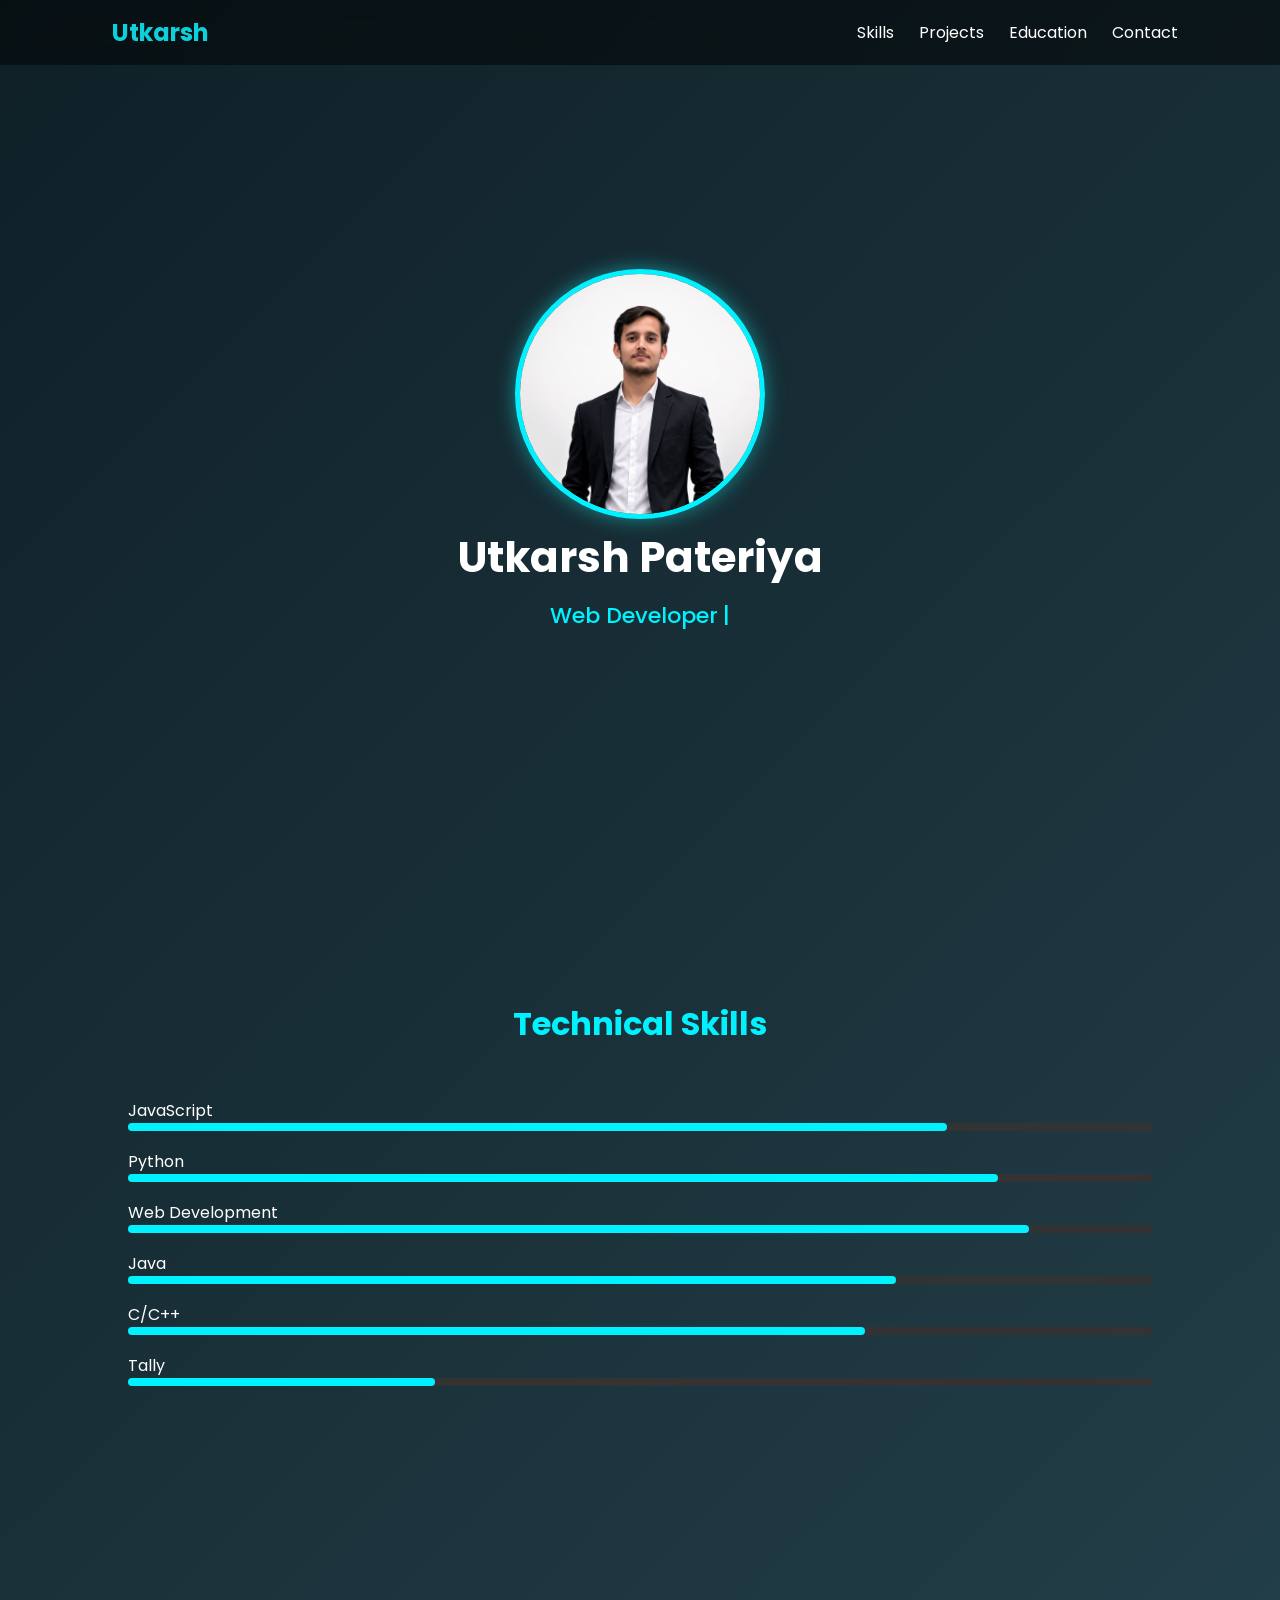
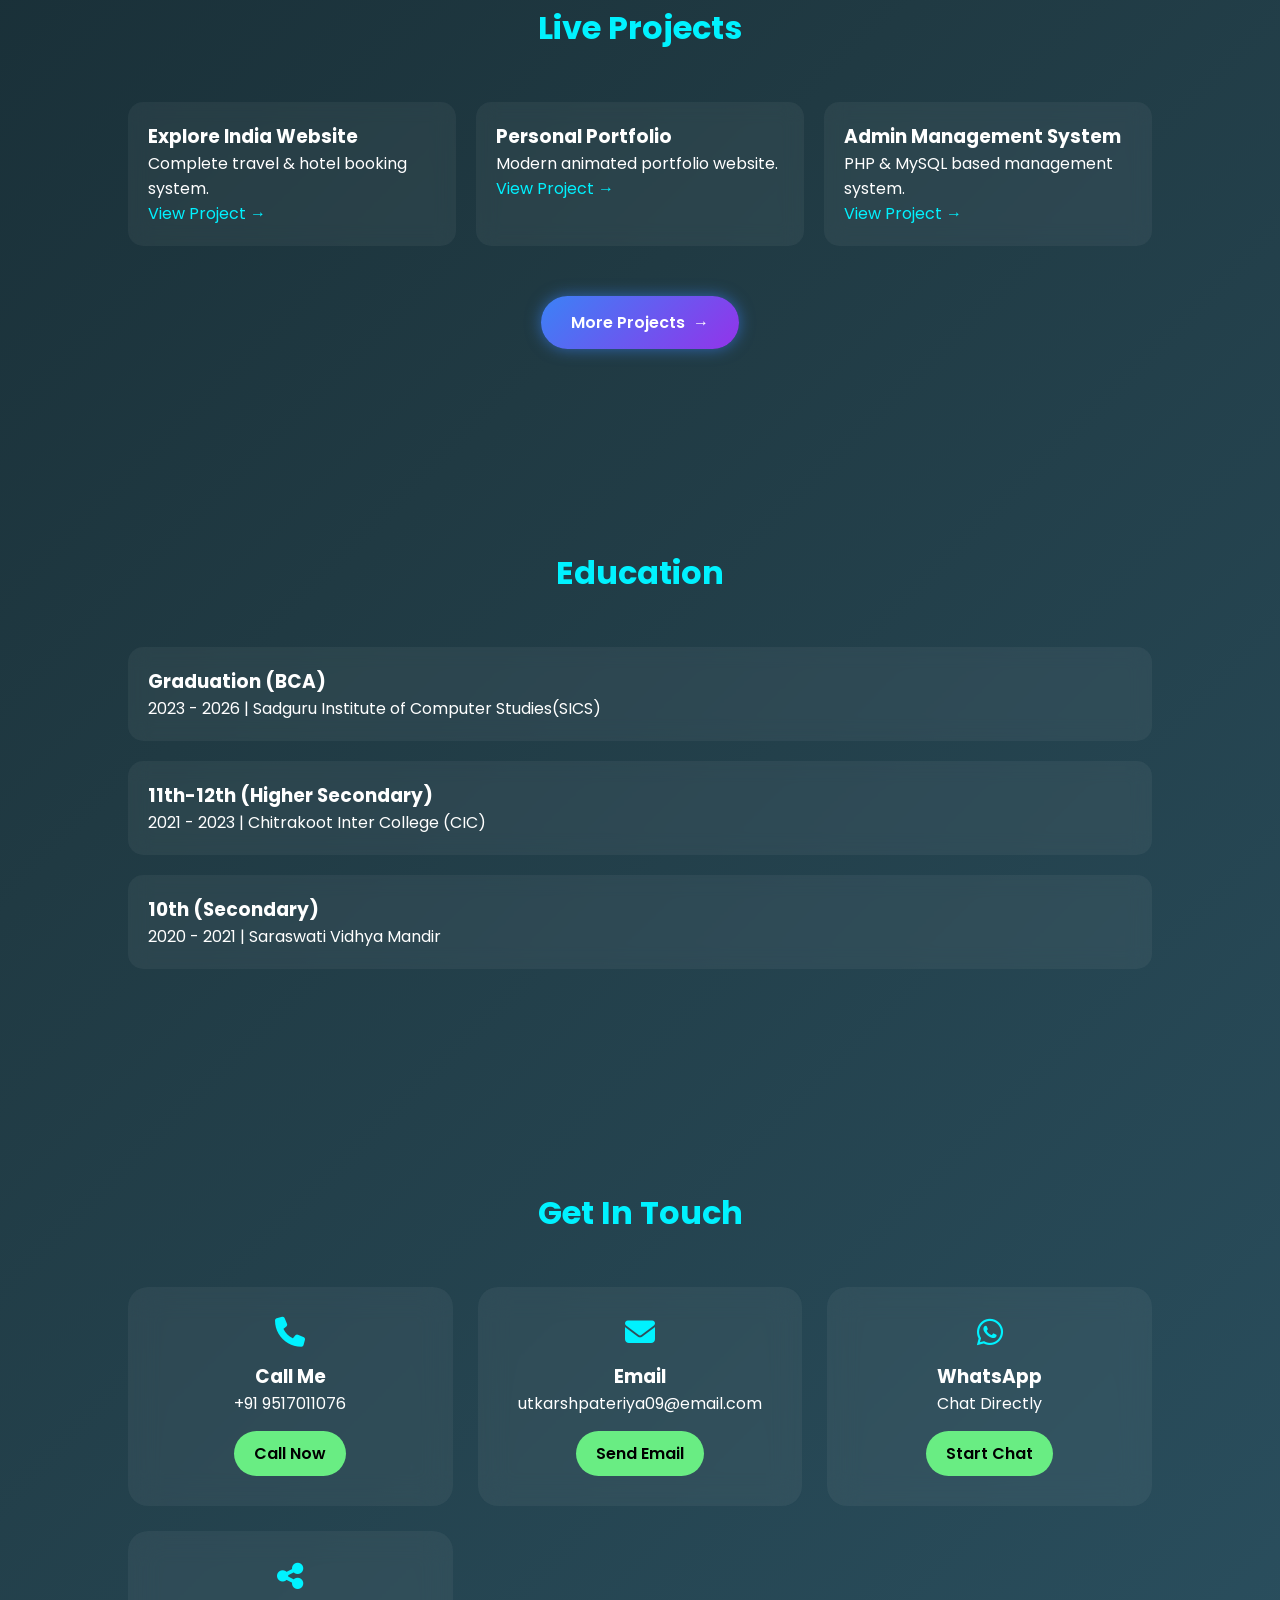
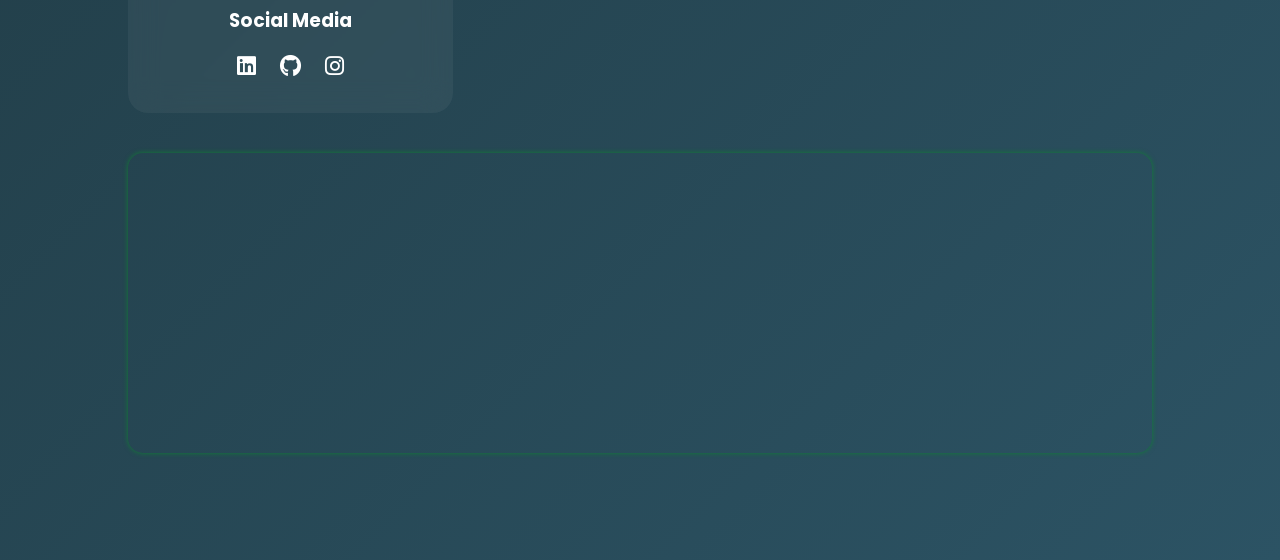
<file: index.html>
<!DOCTYPE html>
<html lang="en">
<head>
<meta charset="UTF-8">
<meta name="viewport" content="width=device-width, initial-scale=1.0">
<title>Utkarsh Pateriya | Portfolio</title>
<link rel="stylesheet" href="https://cdnjs.cloudflare.com/ajax/libs/font-awesome/6.5.0/css/all.min.css">

<link href="https://fonts.googleapis.com/css2?family=Poppins:wght@300;400;600;700&display=swap" rel="stylesheet">
<link rel="stylesheet" href="style.css">
</head>

<body>

<nav id="navbar">
    <div class="nav-left">
        <img src="./img&vedio/Anshu.png" class="nav-profile" id="navProfile">
        <h2>Utkarsh</h2>
    </div>

    <ul>
        <li><a href="#skills">Skills</a></li>
        <li><a href="#projects">Projects</a></li>
        <li><a href="#education">Education</a></li>
        <li><a href="#contact">Contact</a></li>
    </ul>
</nav>
<section class="hero">
    <div class="hero-content">
        <img src="./img&vedio/Anshu.png" class="hero-img" alt="Profile">
        <h1>Utkarsh Pateriya</h1>
        <h2 class="typing-text">
            <span id="typing"></span><span class="cursor">|</span>
        </h2>
    </div>
</section>


<!-- Skills Section -->

<section id="skills" class="hidden">
<h2 class="section-title">Technical Skills</h2>

<div class="skill"><div>JavaScript</div><div class="progress"><div class="progress-bar" data-width="80%"></div></div></div>
<div class="skill"><div>Python</div><div class="progress"><div class="progress-bar" data-width="85%"></div></div></div>
<div class="skill"><div>Web Development</div><div class="progress"><div class="progress-bar" data-width="88%"></div></div></div>
<div class="skill"><div>Java</div><div class="progress"><div class="progress-bar" data-width="75%"></div></div></div>
<div class="skill"><div>C/C++</div><div class="progress"><div class="progress-bar" data-width="72%"></div></div></div>
<div class="skill"><div>Tally</div><div class="progress"><div class="progress-bar" data-width="30%"></div></div></div>

</section>

<!-- Projects Section -->

<section id="projects" class="hidden">
<h2 class="section-title">Live Projects</h2>

<div class="project-grid">

<div class="project-card">
<h3>Explore India Website</h3>
<p>Complete travel & hotel booking system.</p>
<a href="https://explorebyanshu.vercel.app" target="_blank">View Project →</a>
</div>

<div class="project-card">
<h3>Personal Portfolio</h3>
<p>Modern animated portfolio website.</p>
<a href="https://anshu-rusy.vercel.app/" target="_blank">View Project →</a>
</div>

<div class="project-card">
<h3>Admin Management System</h3>
<p>PHP & MySQL based management system.</p>
<a href="admin.html" target="_blank">View Project →</a>
</div>

</div><div class="more-btn">
    <a href="projects.html" 
       class="project-btn" 
       target="_blank" 
       rel="noopener noreferrer">
        More Projects
        <span class="arrow">→</span>
    </a>
</div>

</section>

<!-- Education Section -->

<section id="education" class="hidden">
<h2 class="section-title">Education</h2>

<div class="education-box">
<h3>Graduation (BCA)</h3>
<p>2023 - 2026 | Sadguru Institute of Computer Studies(SICS)</p>
</div>

<div class="education-box">
<h3>11th-12th (Higher Secondary)</h3>
<p>2021 - 2023 | Chitrakoot Inter College (CIC)</p>
</div>

<div class="education-box">
<h3>10th (Secondary)</h3>
<p>2020 - 2021 | Saraswati Vidhya Mandir</p>
</div>

</section>

<!-- Contact -->
<section id="contact" class="hidden">
<h2 class="section-title">Get In Touch</h2>

<div class="contact-container">

    <!-- Phone -->
    <div class="contact-card">
        <i class="fas fa-phone contact-icon"></i>
        <h3>Call Me</h3>
        <p>+91 9517011076 </p>
        <a href="tel:+919517011076" class="contact-btn">Call Now</a>
    </div>

    <!-- Email -->
    <div class="contact-card">
        <i class="fas fa-envelope contact-icon"></i>
        <h3>Email</h3>
        <p>utkarshpateriya09@email.com</p>
        <a href="mailto:utkarshpateriya09@email.com" class="contact-btn">Send Email</a>
    </div>
    <!-- WhatsApp -->
    <div class="contact-card">
        <i class="fab fa-whatsapp contact-icon"></i>
        <h3>WhatsApp</h3>
        <p>Chat Directly</p>
        <a href="https://wa.me/917678827237" target="_blank" class="contact-btn">Start Chat</a>
    </div>

    <!-- Social Media -->
    <div class="contact-card">
        <i class="fas fa-share-alt contact-icon"></i>
        <h3>Social Media</h3>

        <div class="social-links">
            <a href="https://www.linkedin.com/in/utkarsh-pateriya-2b071a322" target="_blank"><i class="fab fa-linkedin"></i></a>
            <a href="https://github.com/anshu2025" target="_blank"><i class="fab fa-github"></i></a>
            <a href="https://instagram.com/utkarsh__pateriya" target="_blank"><i class="fab fa-instagram"></i></a>
        </div>
    </div>

</div>

<!-- Google Map -->
<div class="map-container">
    <iframe
        width="100%"
        height="300"
        style="border:0; border-radius:15px; margin-top:40px;"
        loading="lazy"
        allowfullscreen
        src="https://www.google.com/maps?q=25°13'02.3N 80°50'20.3E&z=15&output=embed">
    </iframe>
</div>



</section>


<script src="script.js"></script>

</body>
</html>
</file>
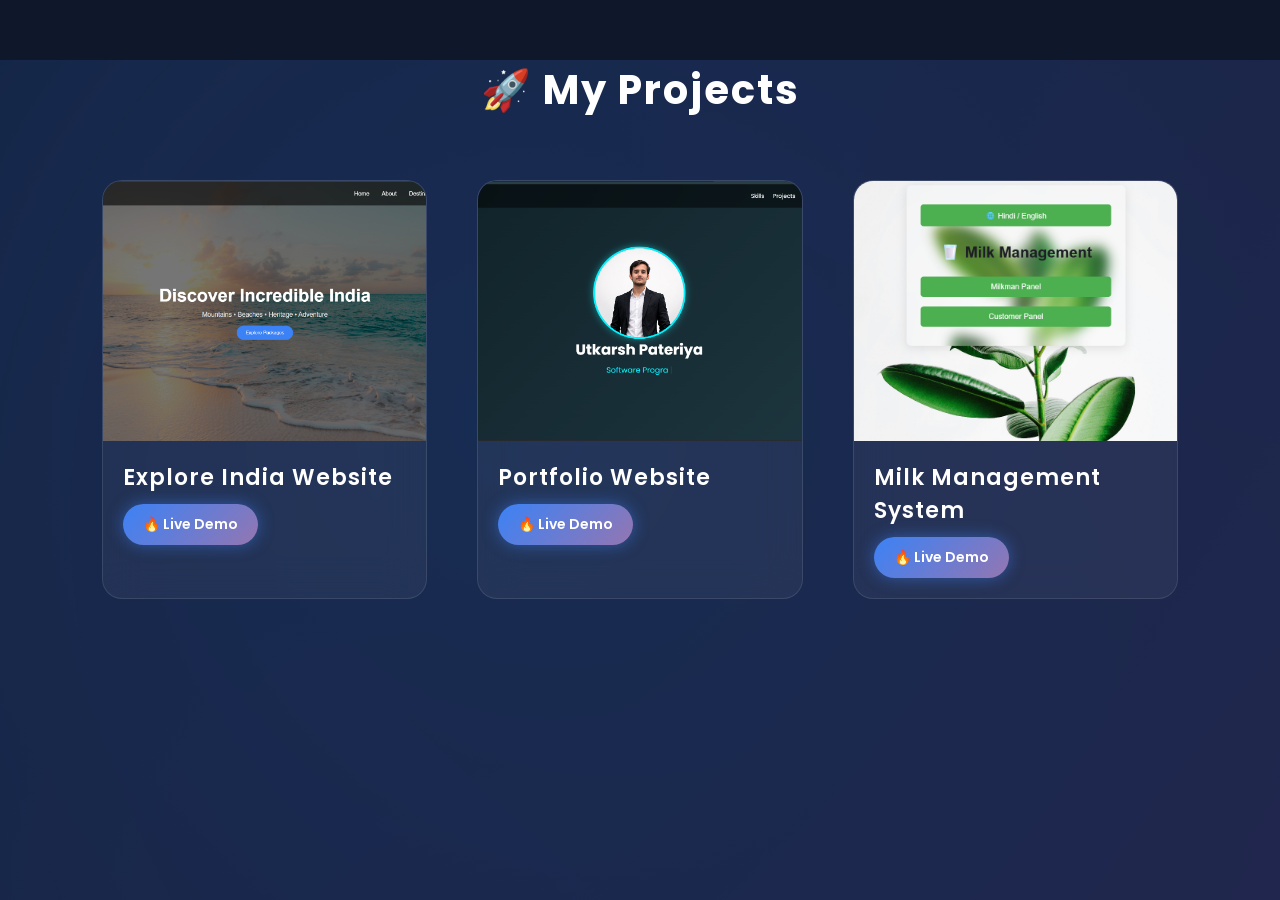
<file: projects.html>
<!DOCTYPE html>
<html lang="en">
<head>
<meta charset="UTF-8">
<meta name="viewport" content="width=device-width, initial-scale=1.0">
<title>My Projects | Utkarsh</title>

<link href="https://fonts.googleapis.com/css2?family=Poppins:wght@400;600&display=swap" rel="stylesheet">

<style>
*{
    margin:0;
    padding:0;
    box-sizing:border-box;
}

body{
    font-family:'Poppins',sans-serif;
    background:#0f172a;
    color:white;
    overflow-x:hidden;
}

/* 🌌 Parallax Background */
body::before{
    content:"";
    position:fixed;
    width:200%;
    height:200%;
    background:radial-gradient(circle at 20% 20%,#3b82f6,transparent),
               radial-gradient(circle at 80% 80%,#9333ea,transparent),
               radial-gradient(circle at 50% 50%,#f43f5e,transparent);
    animation:moveBg 20s linear infinite;
    z-index:-1;
    opacity:0.2;
}

@keyframes moveBg{
    0%{transform:translate(0,0);}
    50%{transform:translate(-100px,-100px);}
    100%{transform:translate(0,0);}
}

h1{
    text-align:center;
    margin:60px 0;
    font-size:40px;
    letter-spacing:2px;
}

/* Grid */
.projects{
     display:grid;
    grid-template-columns:repeat(auto-fit,minmax(300px,1fr));
    gap:50px;
    padding:0 8% 80px;
    max-width:1400px;
    margin:auto;
}

/* Card */
.card{
 display:block;
    position:relative;
    border-radius:20px;
    overflow:hidden;
    backdrop-filter:blur(20px);
    background:rgba(255,255,255,0.05);
    border:1px solid rgba(255,255,255,0.1);
    transition:0.6s ease;
    cursor:pointer;
    transform:translateY(50px);
    opacity:0;
    text-decoration: none;   /* underline remove */
    color: inherit; 
}

/* Scroll Reveal */
.card.show{
    transform:translateY(0);
    opacity:1;
}

.card:hover{
    transform:translateY(-12px) scale(1.03);
     box-shadow:0 10px 40px rgba(147,51,234,0.5);
}

/* Image + Video Container */
.media{
    position:relative;
    width:100%;
    height:260px;
    overflow:hidden;
}

.media img{
    width:100%;
    height:100%;
    object-fit:cover;
    position:absolute;
    top:0;
    left:0;
     transition:opacity 0.4s ease;
}
.card-content{
    padding:20px;
}

.card h3{
     color: white;
    font-size: 22px;
    font-weight: 600;
    letter-spacing: 1px;
    transition: 0.4s;
    font-size:22px;
}
.card:hover h3 {
    background: linear-gradient(45deg, #3b82f6, #9333ea);
    background-clip: text;
    -webkit-background-clip: text;
    color: transparent;
    -webkit-text-fill-color: transparent;

    filter: drop-shadow(0 0 8px rgba(147,51,234,0.7));
    /* better glow */
    text-shadow: 0 0 10px rgba(147,51,234,0.6);
}

.card p{
    margin:15px 0 ;
    color:#cbd5e1;
    font-size:14px;
    line-height:1.6;
}

/* Premium Button */
.live-btn {
    margin-top: 10px;
    display:inline-block;
    padding:10px 20px;
    border-radius:30px;
    font-weight:600;
    text-decoration:none;
    color:white;
    background:linear-gradient(135deg,#3b82f6,#9476b1);
     font-size:14px;
    box-shadow:0 0 15px rgba(59,130,246,0.5);
    transition:0.3s;
}

.live-btn:hover{
    transform:scale(1.1);
    box-shadow:0 0 35px rgba(119, 34, 204, 0.9);
}

.card:hover .live-btn{
    transform:scale(1.05);
}

@media (max-width: 500px) {
    h1 {
        font-size: 28px;
    }

    .projects {
        padding: 0 5% 60px;
    }

    .card-content {
        padding: 18px;
    }

    .card h3 {
        font-size: 18px;
    }

   
}
</style>
</head>

<body>

<h1>🚀 My Projects</h1>

<section class="projects">

    <!-- PROJECT 1 -->
    <a href="https://explorebyanshu.vercel.app" target="_blank" class="card">
        <div class="media">
            <img src="./img&vedio/explore.png">
           
        </div>

        <div class="card-content">
            <h3>Explore India Website</h3>
            <span class="live-btn">🔥 Live Demo</span>
        </div>
    </a>

    <!-- PROJECT 2 -->
    <a href="https://anshu-rusy.vercel.app/" target="_blank" class="card">
        <div class="media">
            <img src="./img&vedio/Portimg1.png">
           
        </div>

        <div class="card-content">
            <h3>Portfolio Website</h3>
            <span class="live-btn">🔥 Live Demo</span>
        </div>
    </a>

    <!-- PROJECT 3 (NEW) -->
    <a href="https://milkserve.vercel.app/" target="_blank" class="card">
        <div class="media">
            <img src="./img&vedio/Milk UI.png">
           
        </div>

        <div class="card-content">
            <h3>Milk Management System</h3>
            <span class="live-btn">🔥 Live Demo</span>
        </div>
    </a>

</section>

<script>
/* Scroll Reveal Animation */
const cards = document.querySelectorAll(".card");

const observer = new IntersectionObserver(entries=>{
    entries.forEach(entry=>{
        if(entry.isIntersecting){
            entry.target.classList.add("show");
        }
    });
});

cards.forEach(card=>{
    observer.observe(card);
});

/* Auto play video on hover */
document.querySelectorAll(".card").forEach(card=>{
    const video = card.querySelector("video");

    if(video){
        card.addEventListener("mouseenter",()=>{
            video.currentTime = 0;
            video.play();
        });

        card.addEventListener("mouseleave",()=>{
            video.pause();
        });
    }
});
</script>

</body>
</html>
</file>
<file: style.css>
*{
    margin:0;
    padding:0;
    box-sizing:border-box;
    font-family:'Poppins',sans-serif;
    scroll-behavior:smooth;
}

body{
    background:linear-gradient(135deg,#0f2027,#203a43,#2c5364);
    color:white;
    overflow-x:hidden;
}

/* Navbar */
/* Navbar Layout */
nav{
    position:fixed;
    width:100%;
    padding:15px 8%;
    display:flex;
    justify-content:space-between;
    align-items:center;
    background:rgba(0,0,0,0.5);
    backdrop-filter:blur(10px);
    z-index:1000;
    transition:0.4s;
}

.nav-left{
    display:flex;
    align-items:center;
}

.nav-profile{
    width:0px;
    height:0px;
    border-radius:50%;
    margin-right:10px;
    transition:0.4s;
    object-fit:cover;
    opacity:0;
}
.map-container iframe{
    box-shadow: 0 0 5px #0f7f34;
}
/* Scroll Active State */
.nav-scrolled{
    background:rgba(0,0,0,0.8);
}

.nav-scrolled .nav-profile{
    width:45px;
    height:45px;
    opacity:1;
     object-fit: cover;
    object-position: center top;
    box-shadow: 0 0 50px #1f7579;
    transition: 0.4s;
}
nav h2{
    color:#0dd0da;
}

nav ul{
    display:flex;
    list-style:none;
}

nav ul li{
    margin-left:25px;
}

nav ul li a{
    text-decoration:none;
    color:white;
    transition:0.3s;
}

nav ul li a:hover{
    color:#00f2ff;
}

/* Hero */

.hero{
    height:100vh;
    display:flex;
    justify-content:center;
    align-items:center;
    flex-direction:column;
    text-align:center;
}

.hero img{
    width: 250px;
    height: 250px;
    border-radius: 50%;
    border: 5px solid #00f2ff;
    object-fit: cover;
    object-position: center top;
    box-shadow: 0 0 20px #188a90;
    transition: 0.4s;
}

.hero img:hover{
    transform: scale(1.05);
}


.hero h1{
    font-size:42px;
}

.typing{
    font-size:20px;
    color:#00f2ff;
    margin-top:10px;
    height:30px;
}

.btn{
    margin-top:20px;
    padding:12px 25px;
    background:#4a42bc;
    color:black;
    text-decoration:none;
    border-radius:30px;
    font-weight:600;
    transition:0.3s;
    display:inline-block;
}

.btn:hover{
    background:white;
}

/* Sections */

section{
    padding:100px 10%;
}

.section-title{
    text-align:center;
    font-size:32px;
    margin-bottom:50px;
    color:#00f2ff;
}

/* Skills */

.skill{
    margin-bottom:18px;
}

.progress{
    width:100%;
    height:8px;
    background:#333;
    border-radius:10px;
}

.progress-bar{
    height:8px;
    width:0;
    background:#00f2ff;
    border-radius:10px;
    transition:2s;
}

/* Projects */

.project-grid{
    display:grid;
    grid-template-columns:repeat(auto-fit,minmax(250px,1fr));
    gap:20px;
}

.project-card{
    background:rgba(255,255,255,0.05);
    padding:20px;
    border-radius:15px;
    backdrop-filter:blur(10px);
    transition:0.4s;
}

.project-card:hover{
    transform:translateY(-10px);
    background:rgba(0,242,255,0.1);
}

.project-card a{
    color:#00f2ff;
    text-decoration:none;
}.more-btn {
    text-align: center;
    margin-top: 50px;
}

.project-btn {
    display: inline-flex;
    align-items: center;
    gap: 8px;
    padding: 14px 30px;
    font-size: 16px;
    font-weight: 600;
    color: white;
    text-decoration: none;
    border-radius: 50px;
    background: linear-gradient(135deg, #3b82f6, #9333ea);
    transition: 0.4s ease;
    box-shadow: 0 0 15px rgba(59, 130, 246, 0.6);
}

.project-btn:hover {
    transform: translateY(-4px);
    box-shadow: 0 0 25px rgba(147, 51, 234, 0.9);
}

.project-btn .arrow {
    transition: 0.4s;
}

.project-btn:hover .arrow {
    transform: translateX(6px);
}



/* Education */

.education-box{
    background:rgba(255,255,255,0.05);
    padding:20px;
    margin-bottom:20px;
    border-radius:15px;
    backdrop-filter:blur(10px);
}

/* Contact */
.contact-container{
    display:grid;
    grid-template-columns:repeat(auto-fit,minmax(250px,1fr));
    gap:25px;
}

.contact-card{
    background:rgba(255,255,255,0.05);
    padding:30px;
    border-radius:20px;
    text-align:center;
    backdrop-filter:blur(15px);
    transition:0.4s;
    position:relative;
    overflow:hidden;
}

.contact-card:hover{
    transform:translateY(-10px);
    background:rgba(0,242,255,0.15);
    box-shadow:0 0 25px #00f2ff;
}

.contact-icon{
    font-size:30px;
    margin-bottom:15px;
    color:#00f2ff;
}

.contact-btn{
    display:inline-block;
    margin-top:15px;
    padding:10px 20px;
    background:#69ed83;
    color:black;
    border-radius:30px;
    text-decoration:none;
    font-weight:600;
    transition:0.3s;
}

.contact-btn:hover{
    background:white;
}

.social-links{
    margin-top:15px;
}

.social-links a{
    margin:0 10px;
    font-size:22px;
    color:white;
    transition:0.3s;
}

.social-links a:hover{
    color:#00f2ff;
    transform:scale(1.2);
}

.hidden{
    opacity:0;
    transform:translateY(40px);
    transition:1s;
}

.show{
    opacity:1;
    transform:translateY(0);
}
.typing-text{
    font-size:22px;
    margin-top:10px;
    color:#00f2ff;
    font-weight:500;
}

.cursor{
    display:inline-block;
    margin-left:5px;
    animation:blink 0.7s infinite;
}


@keyframes blink{
    0%{opacity:1;}
    50%{opacity:0;}
    100%{opacity:1;}
}


@media(max-width:768px){
    nav ul{ display:none; }
}
</file>
